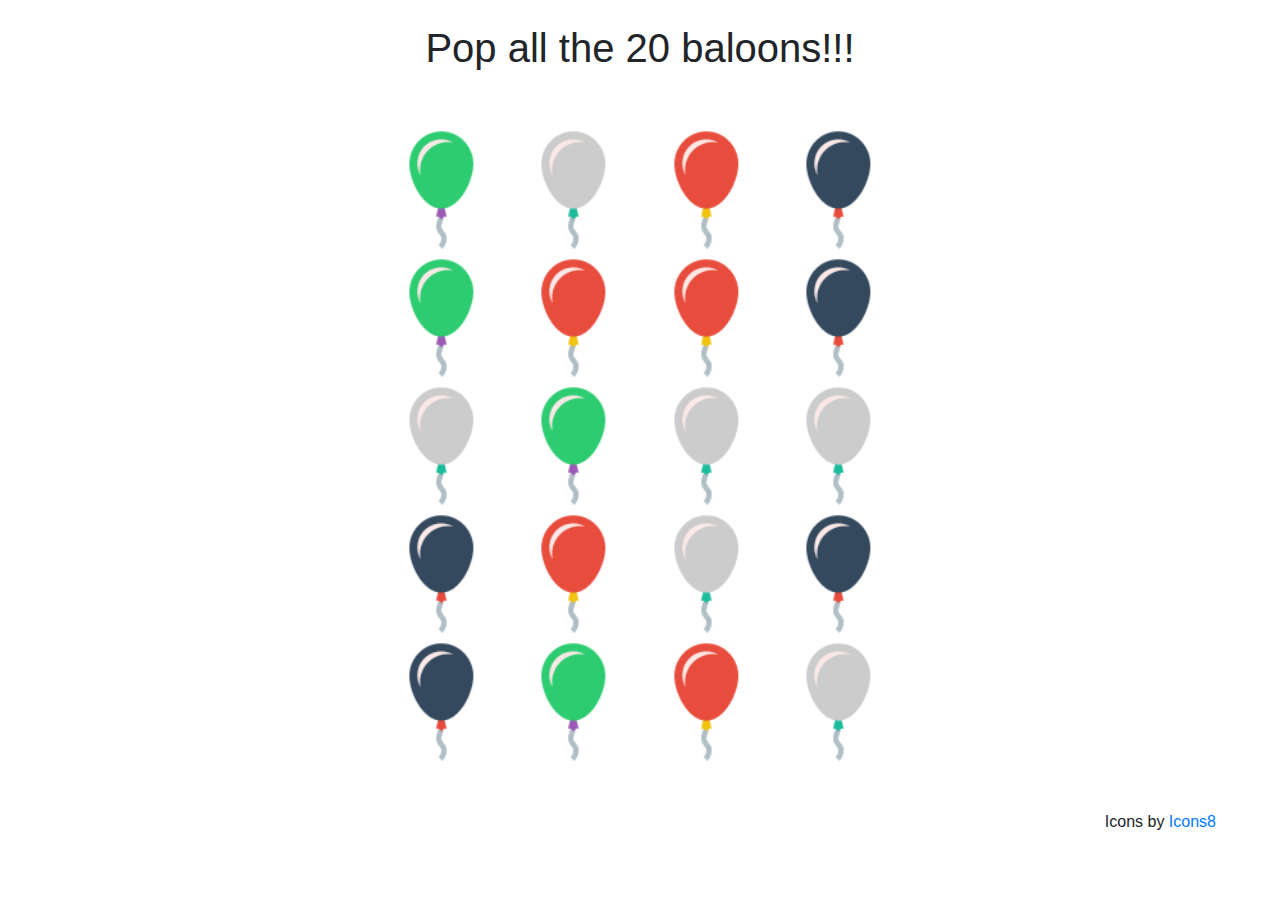
<file: index.html>
<!doctype html>
<html lang="en">

<head>
	<meta charset="utf-8">
	<meta name="viewport" content="width=device-width, initial-scale=1, shrink-to-fit=no">
	<link rel="stylesheet" href="https://stackpath.bootstrapcdn.com/bootstrap/4.4.1/css/bootstrap.min.css"
		integrity="sha384-Vkoo8x4CGsO3+Hhxv8T/Q5PaXtkKtu6ug5TOeNV6gBiFeWPGFN9MuhOf23Q9Ifjh" crossorigin="anonymous">
	<link rel="stylesheet" type="text/css" href="styles.css">
	<title>Poppin</title>
</head>

<body>
	<h1 id="showCount" class="text-center mt-4">Pop all the 20 baloons!!!</h1>
    <div class="schema mt-5">
		<div class="row">
			<div class="col">
                <img id="1" onclick="countFun(); style.visibility='hidden'"/>
                <img id="2" onclick="countFun(); style.visibility='hidden'"/>
                <img id="3" onclick="countFun(); style.visibility='hidden'"/>
                <img id="4" onclick="countFun(); style.visibility='hidden'"/> 
			</div>
        </div>
        <div class="row">
			<div class="col">
                <img id="5" onclick="countFun(); style.visibility='hidden'"/>
                <img id="6" onclick="countFun(); style.visibility='hidden'"/>
                <img id="7" onclick="countFun(); style.visibility='hidden'"/>
                <img id="8" onclick="countFun(); style.visibility='hidden'"/> 
			</div>
        </div>
        <div class="row">
			<div class="col">
                <img id="9" onclick="countFun(); style.visibility='hidden'"/>
                <img id="10" onclick="countFun(); style.visibility='hidden'"/>
                <img id="11" onclick="countFun(); style.visibility='hidden'"/>
                <img id="12" onclick="countFun(); style.visibility='hidden'"/> 
			</div>
        </div>
        <div class="row">
			<div class="col">
                <img id="13" onclick="countFun(); style.visibility='hidden'"/>
                <img id="14" onclick="countFun(); style.visibility='hidden'"/>
                <img id="15" onclick="countFun(); style.visibility='hidden'"/>
                <img id="16" onclick="countFun(); style.visibility='hidden'"/> 
			</div>
        </div>
        <div class="row">
			<div class="col">
                <img id="17" onclick="countFun(); style.visibility='hidden'"/>
                <img id="18" onclick="countFun(); style.visibility='hidden'"/>
                <img id="19" onclick="countFun(); style.visibility='hidden'"/>
                <img id="20" onclick="countFun(); style.visibility='hidden'"/> 
			</div>
        </div>
		
	</div>







    <div class="icons8">
        <a>Icons by <a target="_blank" href="https://icons8.com">Icons8</a>
    </div>
    <script src="myscript.js"></script>
	<script src="https://code.jquery.com/jquery-3.4.1.slim.min.js"
		integrity="sha384-J6qa4849blE2+poT4WnyKhv5vZF5SrPo0iEjwBvKU7imGFAV0wwj1yYfoRSJoZ+n" crossorigin="anonymous">
	</script>
	<script src="https://cdn.jsdelivr.net/npm/popper.js@1.16.0/dist/umd/popper.min.js"
		integrity="sha384-Q6E9RHvbIyZFJoft+2mJbHaEWldlvI9IOYy5n3zV9zzTtmI3UksdQRVvoxMfooAo" crossorigin="anonymous">
	</script>
	<script src="https://stackpath.bootstrapcdn.com/bootstrap/4.4.1/js/bootstrap.min.js"
		integrity="sha384-wfSDF2E50Y2D1uUdj0O3uMBJnjuUD4Ih7YwaYd1iqfktj0Uod8GCExl3Og8ifwB6" crossorigin="anonymous">
	</script>
</body>

</html>
</file>
<file: styles.css>
.icons8{
    position: absolute;
    top: 90%;
    right: 5%;
}
.schema{
    margin: auto;
    position: absolute;
    top: 30%;
    left: 50%;
    transform: translate(-50%, -30%);
}
img{
    width: 8rem;
    animation-name: floating;
    animation-duration: 3s;
    animation-iteration-count: infinite;
    animation-timing-function: ease-in-out;
}
@keyframes floating {
    from { transform: translate(0,  0px); }
    70%  { transform: translate(0, 15px); }
    to   { transform: translate(0, -0px); }    
}
img:hover {
  animation-duration: 1s;
  animation-fill-mode: both;
  animation-name: hover;
}

@keyframes hover {
  0%, 100% {transform: none;}
  15% {transform: translate3d(-25%, -25%, 0) rotate3d(0, 0, 1, -5deg);}
  30% {transform: translate3d(20%, -20%, 0) rotate3d(0, 0, 1, 3deg);}
  45% {transform: translate3d(-15%, -15%, 0) rotate3d(0, 0, 1, -3deg);}
  60% {transform: translate3d(10%, 10%, 0) rotate3d(0, 0, 1, 2deg);}
  75% {transform: translate3d(-5%, -5, 0) rotate3d(0, 0, 1, -1deg);}
}
</file>
